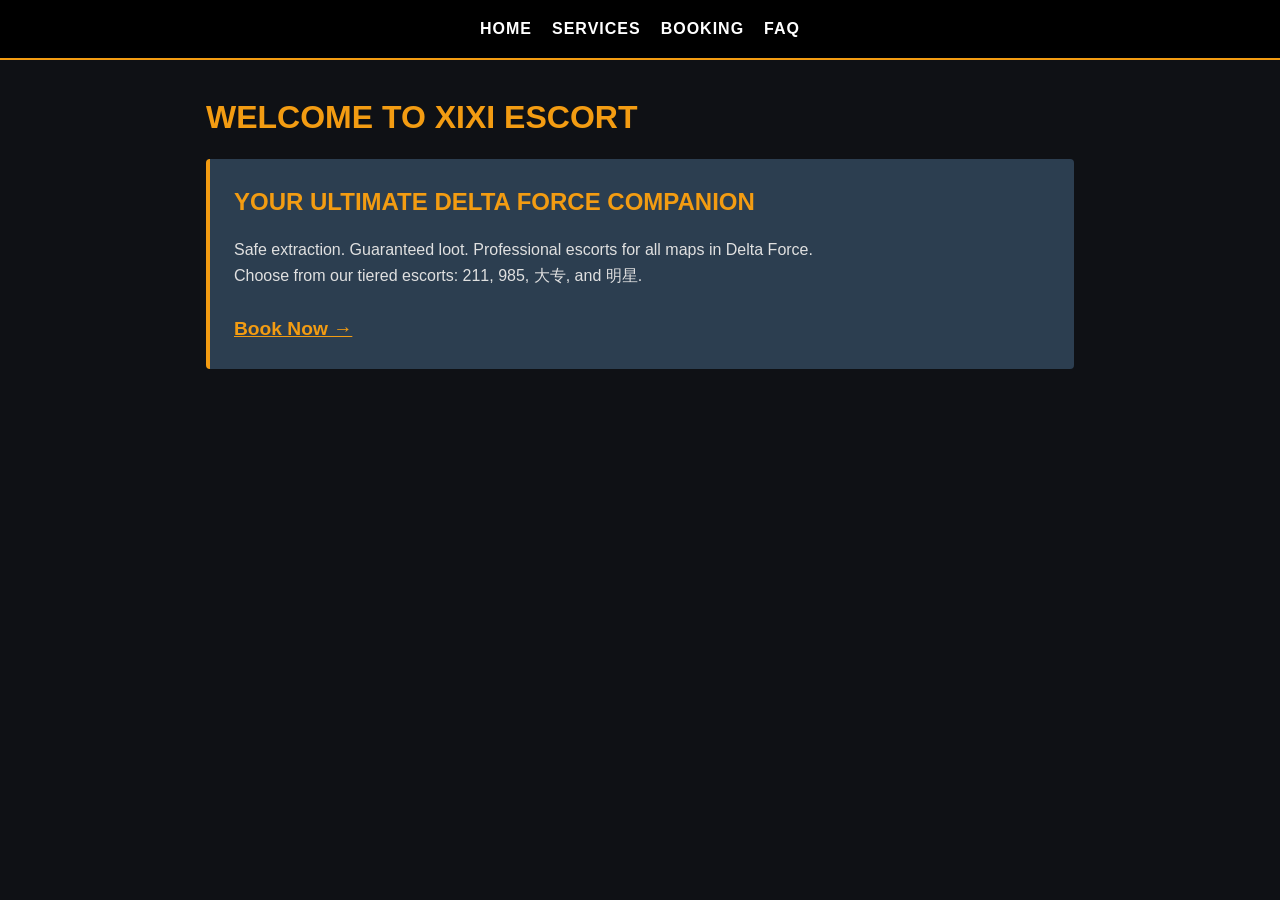
<file: index.html>
<!DOCTYPE html>
<html lang="en">
<head>
    <meta charset="UTF-8">
    <meta name="viewport" content="width=device-width, initial-scale=1.0">
    <title>Xixi Escort - Delta Force</title>
    <link rel="stylesheet" href="style.css">
</head>
<body>
    <nav>
        <a href="index.html">Home</a>
        <a href="services.html">Services</a>
        <a href="booking.html">Booking</a>
        <a href="faq.html">FAQ</a>
    </nav>
    <div class="container">
        <h1>Welcome to Xixi Escort</h1>
        <div class="card">
            <h2>Your Ultimate Delta Force Companion</h2>
            <p>Safe extraction. Guaranteed loot. Professional escorts for all maps in Delta Force.</p>
            <p>Choose from our tiered escorts: 211, 985, 大专, and 明星.</p>
            <br>
            <a href="booking.html" style="color:var(--primary-color); font-weight:bold; font-size: 1.2rem;">Book Now &rarr;</a>
        </div>
    </div>
</body>
</html>
</file>
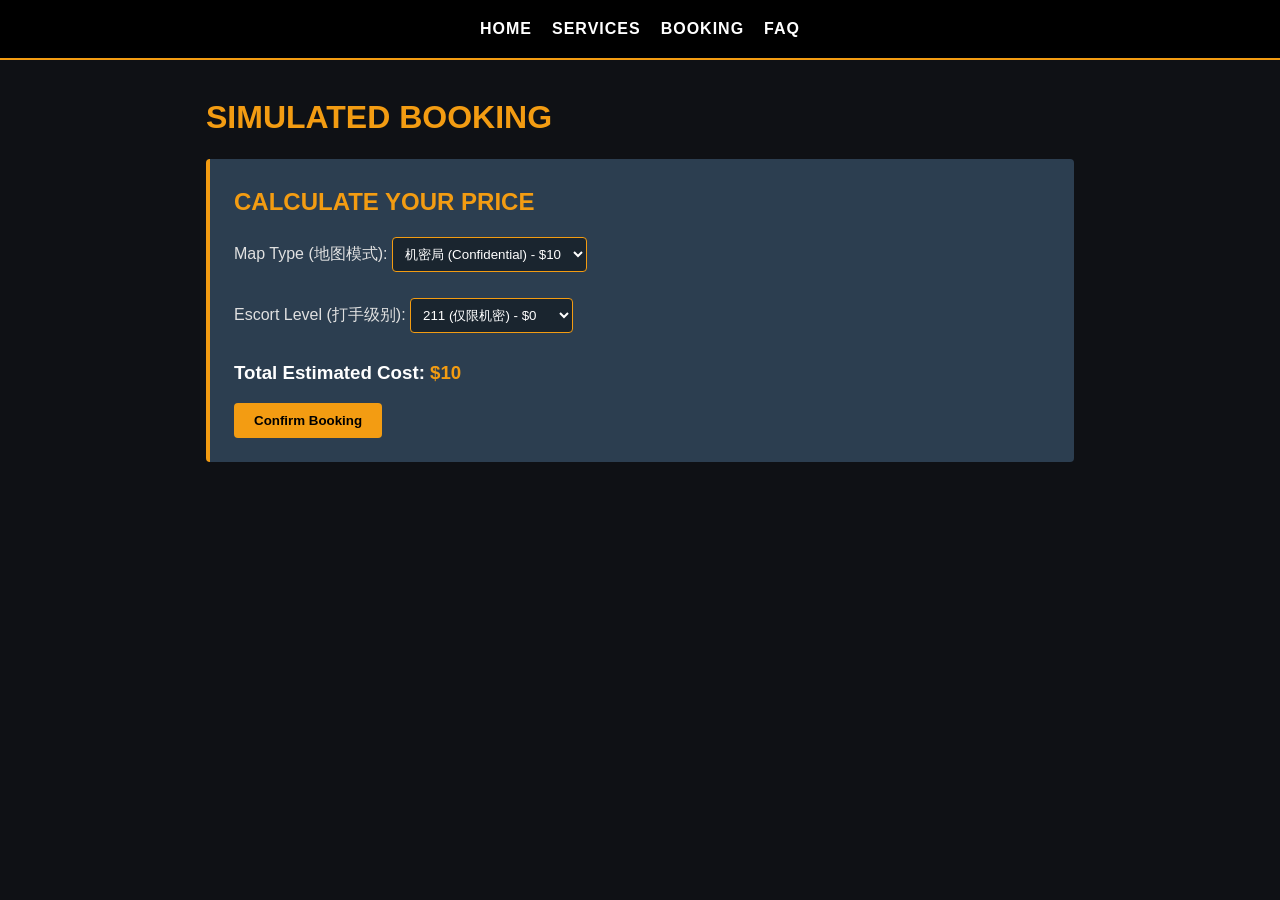
<file: booking.html>
<!DOCTYPE html>
<html lang="en">
<head>
    <meta charset="UTF-8">
    <meta name="viewport" content="width=device-width, initial-scale=1.0">
    <title>Booking - Xixi Escort</title>
    <link rel="stylesheet" href="style.css">
</head>
<body>
    <nav>
        <a href="index.html">Home</a>
        <a href="services.html">Services</a>
        <a href="booking.html">Booking</a>
        <a href="faq.html">FAQ</a>
    </nav>
    <div class="container">
        <h1>Simulated Booking</h1>
        <div class="card">
            <h2>Calculate Your Price</h2>
            
            <label>Map Type (地图模式):</label>
            <select id="map" onchange="checkRulesAndCalculate()">
                <option value="10">机密局 (Confidential) - $10</option>
                <option value="20">绝密局 (Top Secret) - $20</option>
            </select>
            <br><br>

            <label>Escort Level (打手级别):</label>
            <select id="level" onchange="checkRulesAndCalculate()">
                <option value="0">211 (仅限机密) - $0</option>
                <option value="15">985 (精英) - $15</option>
                <option value="30">大专 (绝活哥) - $30</option>
                <option value="50">明星 (全服顶尖) - $50</option>
            </select>
            <br><br>

            <!-- 用来提示兼容性错误的红字 -->
            <p id="error-msg" style="color: #e74c3c; font-weight: bold; display: none;">
                ⚠️ 211 打手只能接机密局！请更换打手或地图。
            </p>

            <h3 style="color:#fff;">Total Estimated Cost: <span id="totalPrice" style="color:var(--primary-color);">$10</span></h3>
            
            <button id="submit-btn" onclick="submitOrder()" style="margin-top:15px; padding:10px 20px; background:var(--primary-color); color:#000; border:none; font-weight:bold; cursor:pointer;">Confirm Booking</button>
        </div>
    </div>

    <script>
        function checkRulesAndCalculate() {
            let mapValue = document.getElementById('map').value;
            let levelValue = document.getElementById('level').value;
            
            let errorMsg = document.getElementById('error-msg');
            let submitBtn = document.getElementById('submit-btn');

            // 核心业务逻辑：如果选了 211 (value="0")，且选了绝密局 (value="20")
            if (levelValue === "0" && mapValue === "20") {
                errorMsg.style.display = "block"; // 显示红字警告
                submitBtn.disabled = true; // 禁用下单按钮
                document.getElementById('totalPrice').innerText = "N/A";
            } else {
                errorMsg.style.display = "none"; // 隐藏警告
                submitBtn.disabled = false; // 恢复下单按钮
                calculateTotal(); // 正常计算价格
            }
        }

        function calculateTotal() {
            let mapPrice = parseInt(document.getElementById('map').value);
            let levelPrice = parseInt(document.getElementById('level').value);
            
            // 如果没报错，就正常计算
            if (!document.getElementById('error-msg').style.display || document.getElementById('error-msg').style.display === "none") {
                document.getElementById('totalPrice').innerText = "$" + (mapPrice + levelPrice);
            }
        }

        function submitOrder() {
            alert("预订成功！(Simulated) Please contact Xixi Escort support on WeChat to complete payment.");
        }
    </script>
</body>
</html>
</file>
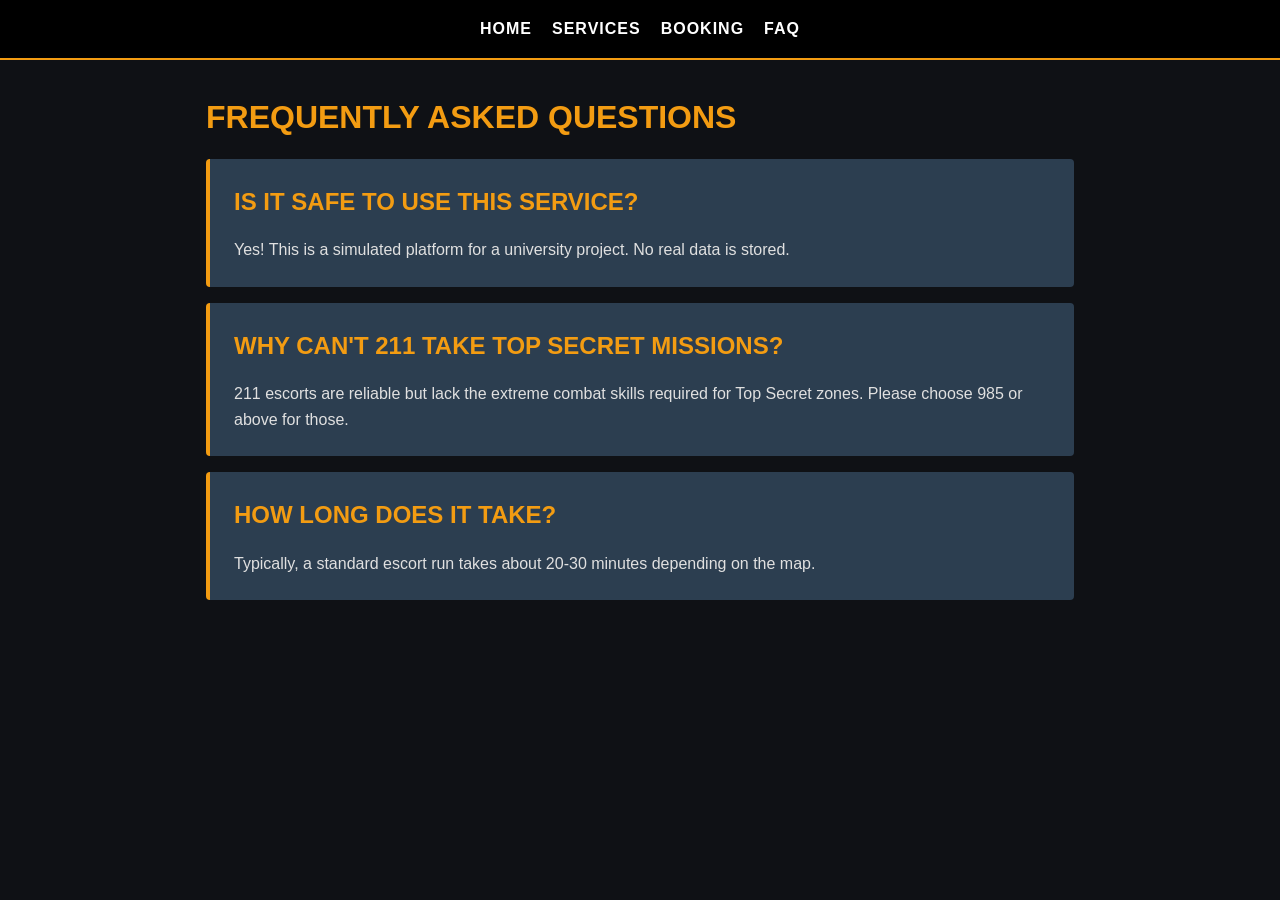
<file: faq.html>
<!DOCTYPE html>
<html lang="en">
<head>
    <meta charset="UTF-8">
    <meta name="viewport" content="width=device-width, initial-scale=1.0">
    <title>FAQ - Xixi Escort</title>
    <link rel="stylesheet" href="style.css">
</head>
<body>
    <nav>
        <a href="index.html">Home</a>
        <a href="services.html">Services</a>
        <a href="booking.html">Booking</a>
        <a href="faq.html">FAQ</a>
    </nav>
    <div class="container">
        <h1>Frequently Asked Questions</h1>
        
        <div class="card">
            <h2>Is it safe to use this service?</h2>
            <p>Yes! This is a simulated platform for a university project. No real data is stored.</p>
        </div>
        
        <div class="card">
            <h2>Why can't 211 take Top Secret missions?</h2>
            <p>211 escorts are reliable but lack the extreme combat skills required for Top Secret zones. Please choose 985 or above for those.</p>
        </div>
        
        <div class="card">
            <h2>How long does it take?</h2>
            <p>Typically, a standard escort run takes about 20-30 minutes depending on the map.</p>
        </div>
    </div>
</body>
</html>
</file>
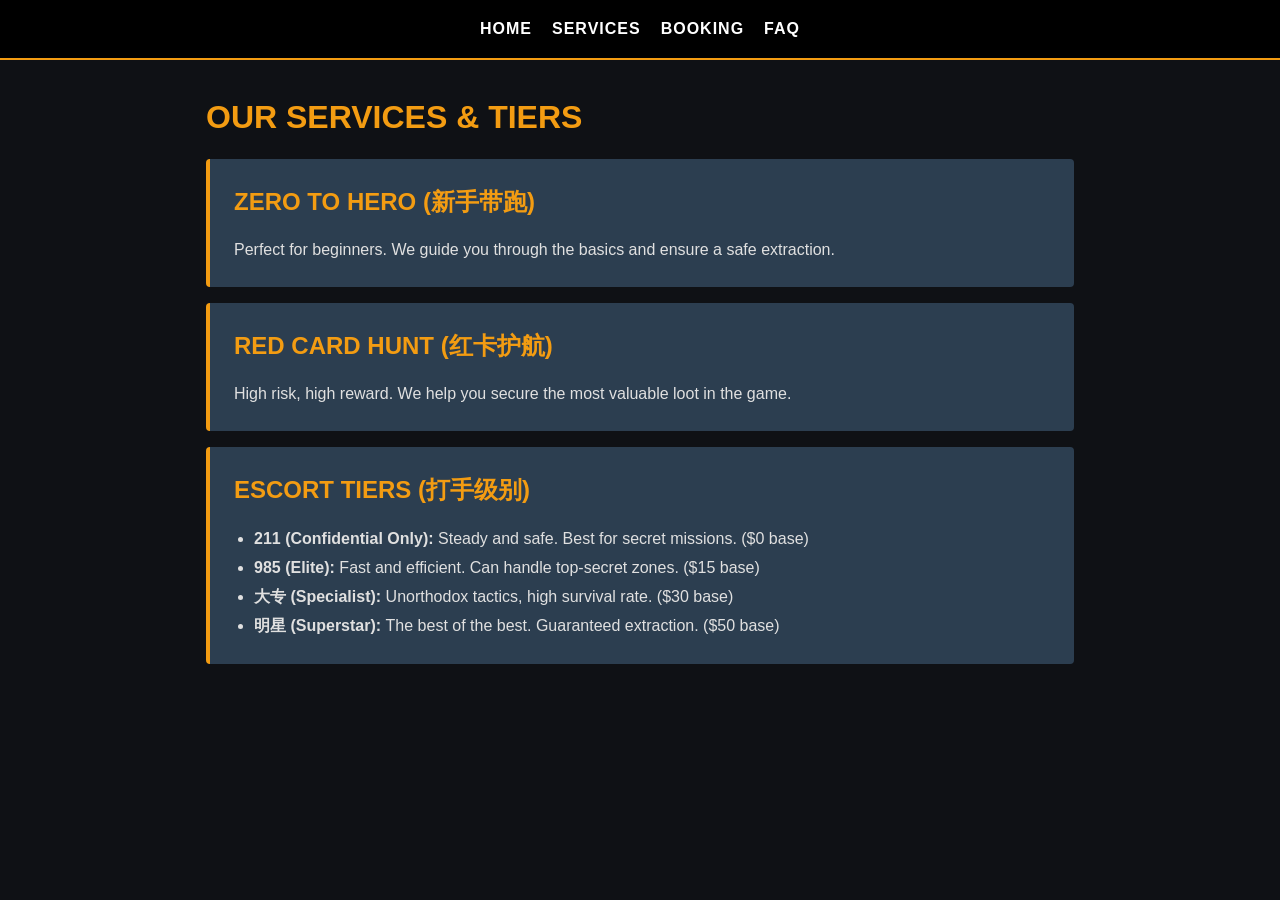
<file: services.html>
<!DOCTYPE html>
<html lang="en">
<head>
    <meta charset="UTF-8">
    <meta name="viewport" content="width=device-width, initial-scale=1.0">
    <title>Services - Xixi Escort</title>
    <link rel="stylesheet" href="style.css">
</head>
<body>
    <nav>
        <a href="index.html">Home</a>
        <a href="services.html">Services</a>
        <a href="booking.html">Booking</a>
        <a href="faq.html">FAQ</a>
    </nav>
    <div class="container">
        <h1>Our Services & Tiers</h1>
        
        <div class="card">
            <h2>Zero to Hero (新手带跑)</h2>
            <p>Perfect for beginners. We guide you through the basics and ensure a safe extraction.</p>
        </div>
        
        <div class="card">
            <h2>Red Card Hunt (红卡护航)</h2>
            <p>High risk, high reward. We help you secure the most valuable loot in the game.</p>
        </div>

        <div class="card">
            <h2>Escort Tiers (打手级别)</h2>
            <ul style="margin-left: 20px; margin-top: 10px; line-height: 1.8;">
                <li><strong>211 (Confidential Only):</strong> Steady and safe. Best for secret missions. ($0 base)</li>
                <li><strong>985 (Elite):</strong> Fast and efficient. Can handle top-secret zones. ($15 base)</li>
                <li><strong>大专 (Specialist):</strong> Unorthodox tactics, high survival rate. ($30 base)</li>
                <li><strong>明星 (Superstar):</strong> The best of the best. Guaranteed extraction. ($50 base)</li>
            </ul>
        </div>
    </div>
</body>
</html>
</file>
<file: style.css>
:root {
    --bg-color: #0f1115;
    --text-color: #e0e0e0;
    --primary-color: #f39c12; /* 战术橙 */
    --secondary-color: #2c3e50;
}
* { box-sizing: border-box; margin: 0; padding: 0; font-family: 'Segoe UI', Tahoma, Geneva, Verdana, sans-serif; }
body { background-color: var(--bg-color); color: var(--text-color); line-height: 1.6; }
nav { background-color: #000; padding: 1rem; display: flex; justify-content: center; gap: 20px; border-bottom: 2px solid var(--primary-color); }
nav a { color: #fff; text-decoration: none; font-weight: bold; text-transform: uppercase; letter-spacing: 1px; }
nav a:hover { color: var(--primary-color); }
.container { max-width: 900px; margin: 2rem auto; padding: 0 1rem; }
h1, h2 { color: var(--primary-color); margin-bottom: 1rem; text-transform: uppercase; }
.card { background: var(--secondary-color); padding: 1.5rem; margin-bottom: 1rem; border-left: 4px solid var(--primary-color); border-radius: 4px; }
select, button { padding: 8px; background: #1a252f; color: #fff; border: 1px solid var(--primary-color); border-radius: 4px; }
button:hover { background: var(--primary-color); color: #000; }
button:disabled { background: #555; border-color: #555; cursor: not-allowed; }

/* 响应式：手机端调整 */
@media (max-width: 600px) {
    nav { flex-direction: column; align-items: center; gap: 10px; }
}
</file>
